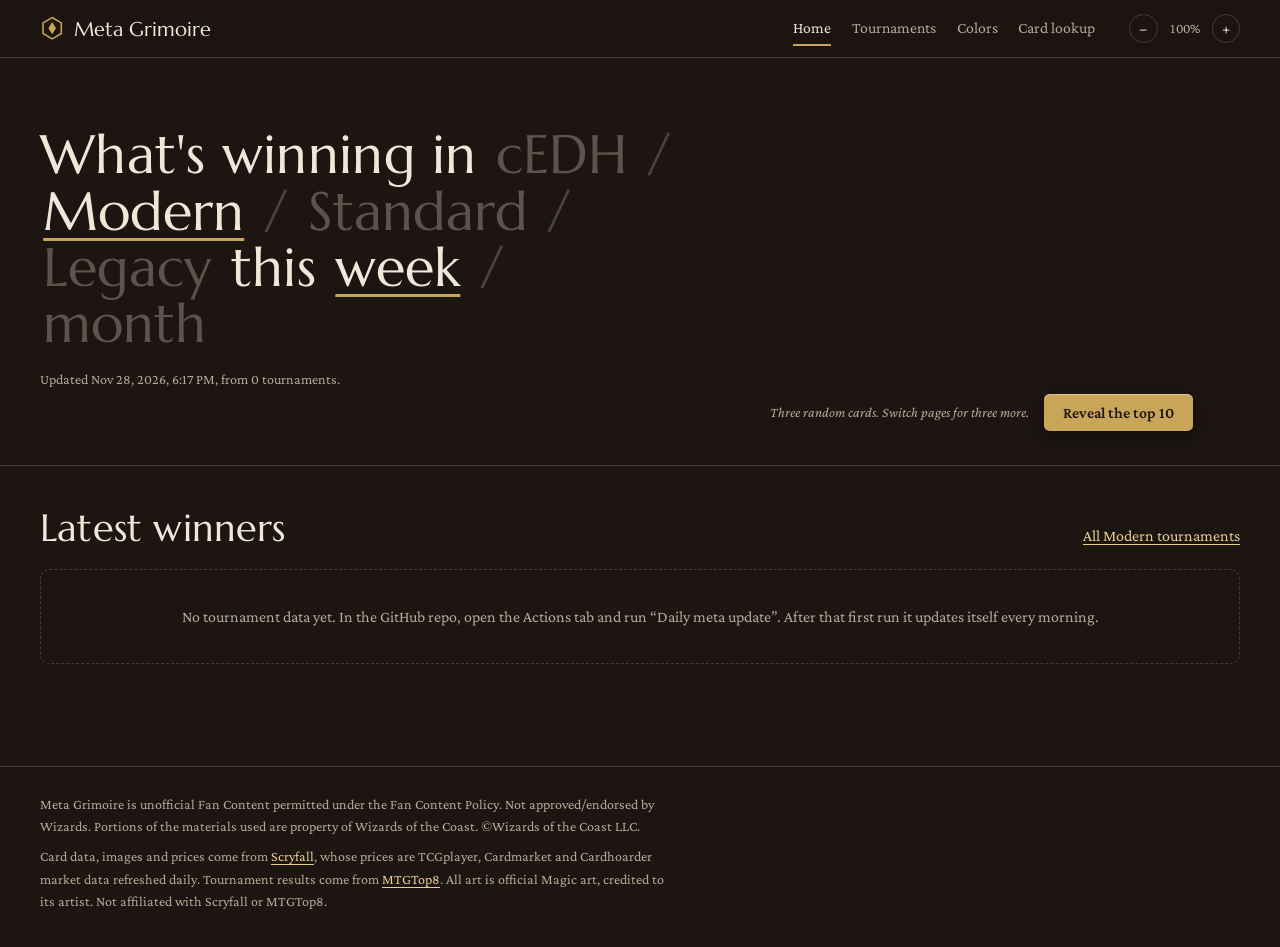
<file: index.html>
<!DOCTYPE html>
<html lang="en">
<head>
  <meta charset="utf-8">
  <meta name="viewport" content="width=device-width, initial-scale=1">
  <title>Meta Grimoire: what's winning in cEDH, Modern, Standard and Legacy</title>
  <meta name="description" content="Daily-updated winning decks, top 10 archetypes and tournament history for cEDH, Modern, Standard and Legacy, plus a card lookup with prices for every printing.">
  <meta name="theme-color" content="#1c1511">
  <link rel="preconnect" href="https://api.scryfall.com" crossorigin>
  <link rel="preconnect" href="https://cards.scryfall.io">
  <link rel="preconnect" href="https://svgs.scryfall.io">
  <link rel="preconnect" href="https://fonts.googleapis.com">
  <link rel="preconnect" href="https://fonts.gstatic.com" crossorigin>
  <link rel="preload" href="data/meta.json" as="fetch" crossorigin>
  <link href="https://fonts.googleapis.com/css2?family=Marcellus&family=Crimson+Pro:ital,wght@0,400;0,600;1,400&display=swap" rel="stylesheet">
  <link rel="stylesheet" href="css/styles.css">
  <script>try{var z=localStorage.getItem("pageZoom"),s=[.8,.87,.93,1,1.07,1.15];document.documentElement.style.fontSize=(93.75*(s[z==null?3:+z]||1))+"%"}catch(e){}</script>
  <link rel="icon" href="data:image/svg+xml,%3Csvg xmlns='http://www.w3.org/2000/svg' viewBox='0 0 64 64'%3E%3Cpath d='M32 4 56 18v28L32 60 8 46V18z' fill='%231c1511' stroke='%23c9a55a' stroke-width='4'/%3E%3Cpath d='M32 16 42 32 32 48 22 32z' fill='%23c9a55a'/%3E%3C/svg%3E">
  <script type="module" src="js/app.js"></script>
</head>
<body>
  <a class="skip" href="#main">Skip to content</a>
  <header class="topbar">
    <a class="brand" href="#home" aria-label="Meta Grimoire home">
      <svg viewBox="0 0 64 64" aria-hidden="true"><path d="M32 4 56 18v28L32 60 8 46V18z" fill="none" stroke="currentColor" stroke-width="4"/><path d="M32 16 42 32 32 48 22 32z" fill="currentColor"/></svg>
      <span>Meta Grimoire</span>
    </a>
    <nav class="mainnav" aria-label="Main">
      <a href="#home" data-nav="home">Home</a>
      <a href="#events" data-nav="events">Tournaments</a>
      <a href="#colors" data-nav="colors">Colors</a>
      <a href="#cards" data-nav="cards">Card lookup</a>
    </nav>
  </header>

  <main id="main" tabindex="-1"></main>

  <footer class="footer">
    <p>Meta Grimoire is unofficial Fan Content permitted under the Fan Content Policy. Not approved/endorsed by Wizards. Portions of the materials used are property of Wizards of the Coast. ©Wizards of the Coast LLC.</p>
    <p>Card data, images and prices come from <a href="https://scryfall.com" rel="noopener">Scryfall</a>, whose prices are TCGplayer, Cardmarket and Cardhoarder market data refreshed daily. Tournament results come from <a href="https://www.mtgtop8.com" rel="noopener">MTGTop8</a>. All art is official Magic art, credited to its artist. Not affiliated with Scryfall or MTGTop8.</p>
  </footer>

  <div id="preview" class="preview" aria-hidden="true"><img alt=""><img alt="" class="back"></div>
  <div id="modal" class="modal" hidden>
    <div class="modal-backdrop" data-close></div>
    <div class="modal-panel" role="dialog" aria-modal="true" aria-labelledby="modal-title">
      <button class="modal-x" data-close aria-label="Close">×</button>
      <div class="modal-body"></div>
    </div>
  </div>
  <div id="toast" class="toast" role="status" aria-live="polite"></div>
</body>
</html>
</file>
<file: css/styles.css>
/* Meta Grimoire
   Concept: the page is the table, the data are cards.
   Color is information: every frame takes the real Magic frame color of the deck's identity
   (mono = its color, two colors = split hybrid frame, three+ = gold, colorless = artifact).
   Type: Marcellus (flared capitals in the Friz Quadrata lineage of classic card titles) +
   Crimson Pro (a Plantin-style text face, like card rules text). */

:root {
  /* table */
  --umber: #1c1511;
  --umber-2: #261d17;
  --umber-3: #33281f;
  --seam: #4a3b2f;
  /* paper */
  --vellum: #eee5d0;
  --vellum-2: #e2d6bb;
  --ink: #1e1611;
  --ink-soft: #5b4a3c;
  /* text on the table */
  --text: #efe7d8;
  --text-soft: #b9a995;
  /* brass: actions and focus only */
  --brass: #c9a55a;
  --brass-hi: #e8cf92;
  /* frame colors */
  --fw: #e4ddc6; --fu: #2d6aad; --fb: #3f3631; --fr: #c0432c; --fg: #2f7849; --gold: #c9a55a; --artifact: #8e989d;

  --t-xs: .8125rem; --t-sm: .9375rem; --t-md: 1.125rem; --t-lg: 1.375rem; --t-xl: 1.75rem; --t-2xl: 2.5rem; --t-3xl: clamp(2.2rem, 4.6vw, 3.6rem);
  --title: 'Marcellus', 'Optima', 'Candara', serif;
  --text-face: 'Crimson Pro', 'Iowan Old Style', Georgia, serif;
  --ease: cubic-bezier(.22, .8, .26, 1);
  --maxw: 80rem;
}

* { box-sizing: border-box; }
html { -webkit-text-size-adjust: 100%; }
body {
  margin: 0; background: var(--umber); color: var(--text);
  font: 400 1.0625rem/1.6 var(--text-face); font-variant-numeric: lining-nums;
  -webkit-font-smoothing: antialiased;
}
a { color: var(--brass-hi); text-decoration-thickness: 1px; text-underline-offset: 3px; }
img { max-width: 100%; }
button, input, select { font: inherit; color: inherit; }
:focus-visible { outline: 2px solid var(--brass-hi); outline-offset: 3px; border-radius: 0.25rem; }
.skip { position: absolute; left: -999px; }
.skip:focus { left: 0.75rem; top: 0.75rem; z-index: 99; background: var(--umber-3); padding: 0.5rem 0.75rem; }
.wrap { width: min(var(--maxw), 100% - 2.5rem); margin-inline: auto; }
.soft { color: var(--text-soft); }
h1, h2, h3 { font-family: var(--title); font-weight: 400; letter-spacing: .005em; margin: 0; }

/* ---------- top bar ---------- */
.topbar {
  position: sticky; top: 0; z-index: 30; display: flex; align-items: center; gap: 1.75rem;
  padding: 0.75rem max(1.25rem, calc((100% - var(--maxw)) / 2));
  background: color-mix(in srgb, var(--umber) 90%, transparent); backdrop-filter: blur(0.625rem);
  border-bottom: 1px solid var(--seam);
}
.brand { display: flex; align-items: center; gap: 0.625rem; color: var(--text); font: 400 1.35rem var(--title); text-decoration: none; }
.brand svg { width: 1.625rem; height: 1.625rem; color: var(--brass); }
.brand em { font-style: normal; color: var(--text-soft); }
.mainnav { display: flex; gap: 1.375rem; margin-left: auto; flex-wrap: wrap; }
.mainnav a { color: var(--text-soft); text-decoration: none; font-size: 1.05rem; padding: 0.25rem 0; border-bottom: 2px solid transparent; transition: color .2s; }
.mainnav a:hover { color: var(--text); }
.mainnav a.active { color: var(--text); border-bottom-color: var(--brass); }

main { min-height: 70vh; outline: none; }

/* ---------- page head with official art ---------- */
.head { position: relative; overflow: hidden; border-bottom: 1px solid var(--seam); }
.head-art { position: absolute; inset: 0; background: center 28% / cover no-repeat; opacity: 0; transition: opacity .9s var(--ease); }
.head-art.ready { opacity: .55; }
.head::after { content: ''; position: absolute; inset: 0; background: linear-gradient(90deg, var(--umber) 18%, color-mix(in srgb, var(--umber) 55%, transparent) 60%, color-mix(in srgb, var(--umber) 20%, transparent)), linear-gradient(0deg, var(--umber), transparent 45%); }
.head-inner { position: relative; z-index: 1; display: grid; grid-template-columns: minmax(0, 1.25fr) minmax(0, 1fr); gap: 2.5rem; align-items: center; padding: 2.75rem 0 2.25rem; }
.head h1 { font-size: var(--t-3xl); line-height: 1.04; max-width: 15ch; }
.head .lede { font-size: var(--t-md); color: var(--text-soft); max-width: 46ch; margin: 1rem 0 0; }
.credit { position: absolute; z-index: 2; right: max(1.25rem, calc((100% - var(--maxw)) / 2)); bottom: 0.625rem; font-size: var(--t-xs); color: var(--text-soft); font-style: italic; }
.credit a { color: inherit; }
.back { display: inline-block; margin-bottom: 0.875rem; font-size: var(--t-sm); }

/* the home headline is also the control */
.say { font-size: clamp(1.9rem, 3.6vw, 3.1rem); line-height: 1.12; max-width: 20ch; }
.say .opt { font: inherit; background: none; border: 0; padding: 0 .06em; cursor: pointer; color: color-mix(in srgb, var(--text) 30%, transparent); transition: color .25s; }
.say .opt:hover { color: color-mix(in srgb, var(--text) 70%, transparent); }
.say .opt[aria-pressed="true"] { color: var(--text); text-decoration: underline; text-decoration-color: var(--brass); text-decoration-thickness: .06em; text-underline-offset: .14em; }
.say .sep { color: color-mix(in srgb, var(--text) 22%, transparent); }
.stamp { margin-top: 1.125rem; font-size: var(--t-sm); color: var(--text-soft); }

/* ---------- three random cards ---------- */
.hand { position: relative; height: 18.75rem; display: flex; justify-content: center; align-items: center; }
.hand.small { height: 11.875rem; }
.hand .fcard {
  position: absolute; width: 10.5rem; aspect-ratio: 488 / 680; border-radius: 4.8% / 3.5%; overflow: hidden; cursor: zoom-in;
  background: var(--umber-3); box-shadow: 0 1.375rem 2.75rem rgb(8 5 3 / .6);
  transform-origin: 50% 130%; transition: transform .45s var(--ease), opacity .45s var(--ease); opacity: 0;
}
.hand.small .fcard { width: 6.5rem; }
.hand .fcard img { width: 100%; height: 100%; display: block; object-fit: cover; }
.hand .fcard:nth-child(1) { transform: rotate(-11deg) translateX(-62%); }
.hand .fcard:nth-child(2) { transform: translateY(-4%); z-index: 2; }
.hand .fcard:nth-child(3) { transform: rotate(11deg) translateX(62%); }
.hand .fcard.in { opacity: 1; }
.hand .fcard:hover { z-index: 3; }
.hand .fcard:nth-child(1):hover { transform: rotate(-6deg) translate(-62%, -8%); }
.hand .fcard:nth-child(2):hover { transform: translateY(-12%); }
.hand .fcard:nth-child(3):hover { transform: rotate(6deg) translate(62%, -8%); }
.deal-row { display: flex; align-items: center; justify-content: center; gap: 1rem; margin-top: 0.875rem; flex-wrap: wrap; }
.deal-row p { margin: 0; font-size: var(--t-sm); color: var(--text-soft); font-style: italic; }

/* ---------- controls ---------- */
.btn { white-space: nowrap;
  display: inline-flex; align-items: center; gap: 0.5rem; border: 0; cursor: pointer; border-radius: 0.375rem; padding: 0.6875rem 1.25rem;
  font: 600 1.05rem var(--text-face); color: var(--ink); background: var(--brass); text-decoration: none;
  box-shadow: inset 0 1px 0 rgb(255 255 255 / .35), 0 0.375rem 1.125rem rgb(0 0 0 / .35); transition: background .2s, transform .2s var(--ease);
}
.btn:hover { background: var(--brass-hi); }
.btn:active { transform: translateY(1px); }
.btn.quiet { background: transparent; color: var(--brass-hi); box-shadow: inset 0 0 0 1px color-mix(in srgb, var(--brass) 60%, transparent); }
.btn.quiet:hover { background: color-mix(in srgb, var(--brass) 14%, transparent); }
.btn.sm { padding: 0.375rem 0.8125rem; font-size: .95rem; }
.seg { display: inline-flex; border: 1px solid var(--seam); border-radius: 0.5rem; overflow: hidden; }
.seg button, .seg a { border: 0; background: none; padding: 0.4375rem 0.875rem; cursor: pointer; color: var(--text-soft); font-size: 1rem; text-decoration: none; }
.seg > * + * { border-left: 1px solid var(--seam); }
.seg [aria-pressed="true"], .seg .on { background: var(--umber-3); color: var(--text); box-shadow: inset 0 -2px 0 var(--brass); }
.field { width: 100%; padding: 0.8125rem 1rem; border-radius: 0.5rem; border: 1px solid var(--seam); background: var(--umber-2); font-size: 1.1rem; color: var(--text); }
input[type="search"]::-webkit-search-cancel-button { -webkit-appearance: none; }
.field::placeholder { color: color-mix(in srgb, var(--text-soft) 75%, transparent); }
.field:focus { outline: none; border-color: var(--brass); box-shadow: 0 0 0 3px color-mix(in srgb, var(--brass) 25%, transparent); }
.searchbar { position: relative; }
.suggest { position: absolute; z-index: 20; inset-inline: 0; top: calc(100% + 0.375rem); background: var(--umber-2); border: 1px solid var(--seam); border-radius: 0.5rem; overflow: hidden; box-shadow: 0 1.125rem 2.5rem rgb(0 0 0 / .5); }
.suggest button { display: flex; width: 100%; gap: 0.625rem; align-items: center; text-align: left; padding: 0.5625rem 0.875rem; border: 0; background: none; cursor: pointer; }
.suggest button:hover, .suggest button.hi { background: var(--umber-3); }
.suggest .soft { margin-left: auto; font-size: var(--t-sm); }

section.block { padding: 2.75rem 0; }
.block-head { display: flex; justify-content: space-between; align-items: end; gap: 1rem 1.5rem; flex-wrap: wrap; margin-bottom: 1.375rem; }
.block-head h2 { font-size: var(--t-2xl); line-height: 1.1; }
.block-head p { margin: 0.375rem 0 0; color: var(--text-soft); max-width: 60ch; }
.note { padding: 2.25rem; text-align: center; color: var(--text-soft); border: 1px dashed var(--seam); border-radius: 0.625rem; }
.loading { padding: 2.5rem; text-align: center; color: var(--text-soft); font-style: italic; }

/* ---------- pips ---------- */
.pips { display: inline-flex; gap: 2px; vertical-align: -3px; }
.pips img { border-radius: 50%; box-shadow: 0 1px 1px rgb(0 0 0 / .55); }
.pip-unknown { display: inline-grid; place-items: center; width: 1.125rem; height: 1.125rem; border-radius: 50%; background: var(--seam); font-size: .75rem; }

/* =====================================================================
   The card frame: one archetype = one card
   ===================================================================== */
.top10 { display: grid; grid-template-columns: repeat(6, minmax(0, 1fr)); gap: 1.125rem; align-items: start; }
/* #1 holds the left half; #2 to #10 fill a 3 x 3 hand beside it */
.top10 > :first-child { grid-column: span 3; grid-row: span 3; aspect-ratio: auto; height: 100%; contain: size; }
.top10 > :first-child .textbox { font-size: min(4.4cqi, 1.25rem); }
.top10 > :first-child .type { font-size: min(5cqi, 1.6rem); }
.top10 > :first-child .name { font-size: min(7cqi, 2.4rem); }
.top10 > :first-child .foot { font-size: min(3.4cqi, .95rem); }
.mcard {
  container-type: inline-size; position: relative; display: block; aspect-ratio: 63 / 88; color: var(--ink); text-decoration: none;
  border-radius: 4.6% / 3.3%; padding: 3.6%; background: #120d0a;
  box-shadow: 0 1.125rem 2.375rem rgb(6 4 2 / .55); transition: transform .3s var(--ease), box-shadow .3s var(--ease);
}
.mcard:hover { transform: translateY(-6px); box-shadow: 0 1.75rem 3.125rem rgb(6 4 2 / .7); }
.mcard:focus-visible { outline-offset: 0.25rem; }
.mcard .frame {
  height: 100%; border-radius: 2.4% / 1.7%; padding: 3.2% 3.6% 2.4%;
  display: grid; grid-template-rows: auto minmax(0, 1fr) auto minmax(0, .92fr) auto; gap: 1.6%;
  background: linear-gradient(100deg, var(--f1) 0 46%, var(--f2) 54% 100%);
  box-shadow: inset 0 0 0 1px rgb(255 255 255 / .18), inset 0 0 1.375rem rgb(0 0 0 / .25);
}
.mcard .bar {
  display: flex; align-items: center; justify-content: space-between; gap: 4cqi; padding: 1.4cqi 3.2cqi; border-radius: 3cqi / 50%;
  background: linear-gradient(180deg, #f4ecda, #ddd0b2); box-shadow: 0 1px 0 rgb(255 255 255 / .5) inset, 0 .8cqi 1.4cqi rgb(0 0 0 / .35);
}
.mcard .name { font: 400 7cqi/1.15 var(--title); white-space: nowrap; overflow: hidden; text-overflow: ellipsis; }
.mcard .cost .pips img { width: 5.6cqi; height: 5.6cqi; }
.mcard .art { position: relative; margin: 0 1.6cqi; overflow: hidden; background: #0e0a08; border: .7cqi solid rgb(0 0 0 / .55); }
.mcard .art img { width: 100%; height: 100%; object-fit: cover; display: block; }
.mcard .art .noart { position: absolute; inset: 0; display: grid; place-items: center; }
.mcard .art .noart .pips img { width: 16cqi; height: 16cqi; }
.mcard .type { font: 400 5.4cqi/1.2 var(--title); }
.mcard .type .rank { font-family: var(--text-face); font-weight: 600; font-size: 5cqi; }
.mcard .textbox {
  margin: 0 1.6cqi; padding: 3cqi 4cqi; background: linear-gradient(180deg, var(--vellum), var(--vellum-2)); overflow: hidden;
  font: 400 5.1cqi/1.32 var(--text-face); box-shadow: inset 0 0 0 .5cqi rgb(0 0 0 / .18);
}
.mcard .textbox p { margin: 0 0 1.6cqi; }
.mcard .textbox .flavor { font-style: italic; color: var(--ink-soft); border-top: 1px solid rgb(30 22 17 / .25); padding-top: 1.6cqi; margin-top: 2cqi; }
.mcard .foot { display: flex; justify-content: space-between; align-items: end; font: 400 3.6cqi/1.2 var(--text-face); color: rgb(255 255 255 / .82); text-shadow: 0 1px 1px rgb(0 0 0 / .6); padding: 0 1cqi; min-height: 6cqi; }
.mcard .pt {
  position: absolute; right: 6.5%; bottom: 4.4%; padding: 1.2cqi 3.4cqi; border-radius: 2cqi;
  font: 600 6.4cqi/1 var(--text-face); background: linear-gradient(180deg, #f4ecda, #d8caa9); box-shadow: 0 .6cqi 1.2cqi rgb(0 0 0 / .45);
}
/* dark frames need light type bars to stay readable; the bars already are, so only the foot changes */
.mcard.dark .foot { color: rgb(255 255 255 / .9); }

/* the deal: the one orchestrated motion on the site (driven from JS with WAAPI) */
.top10.dealing .mcard { will-change: transform, opacity; }

/* ---------- winners and event rows: a single ledger surface, color stripes carry identity ---------- */
.ledger { background: var(--umber-2); border: 1px solid var(--seam); border-radius: 0.625rem; overflow: hidden; }
.row {
  display: grid; grid-template-columns: 0.375rem minmax(0, 1fr) auto; gap: 0 1rem; align-items: center; padding: 0 1.125rem 0 0;
  color: var(--text); text-decoration: none; border-top: 1px solid var(--seam);
}
.row:first-child { border-top: 0; }
.row .stripe { align-self: stretch; background: linear-gradient(180deg, var(--f1), var(--f2)); }
.row .main { padding: 0.875rem 0; min-width: 0; }
.row .main strong { font: 400 var(--t-lg) var(--title); }
.row .main > span:not(.pips) { display: block; color: var(--text-soft); font-size: var(--t-sm); }
.row .side { text-align: right; color: var(--text-soft); font-size: var(--t-sm); white-space: nowrap; }
a.row:hover, .row.click:hover { background: var(--umber-3); }
.row.click { cursor: pointer; }
.event .standings { display: none; padding: 0.25rem 1.125rem 1rem 1.5rem; }
.event.open .standings { display: block; }
.event.open { background: color-mix(in srgb, var(--umber-3) 55%, transparent); }
.standing { display: grid; grid-template-columns: 2.875rem minmax(0, 1fr) auto minmax(0, 11.25rem); gap: 0.75rem; align-items: center; padding: 0.4375rem 0.625rem; border-radius: 0.375rem; text-decoration: none; color: var(--text); }
.standing:hover { background: var(--umber-3); }
.standing .r { color: var(--brass-hi); font-weight: 600; }
.standing .pl { color: var(--text-soft); text-align: right; overflow: hidden; text-overflow: ellipsis; white-space: nowrap; }
.winners { display: grid; grid-template-columns: repeat(2, minmax(0, 1fr)); }
.winners .row:nth-child(2) { border-top: 0; }
.winners .row:nth-child(odd) { border-right: 1px solid var(--seam); }

/* ---------- decklist: a registration sheet on vellum ---------- */
.deck-layout { display: grid; grid-template-columns: minmax(0, 1fr) 18.75rem; gap: 2rem; align-items: start; }
.sheet { background: linear-gradient(180deg, var(--vellum), var(--vellum-2)); color: var(--ink); border-radius: 0.375rem; padding: 1.625rem 1.875rem; columns: 2 15.625rem; column-gap: 2.25rem; box-shadow: 0 1.125rem 2.5rem rgb(0 0 0 / .45); }
.sheet h4 { break-after: avoid; margin: 1.125rem 0 0.375rem; font: 400 1.2rem var(--title); color: var(--ink); border-bottom: 1.5px solid rgb(30 22 17 / .35); padding-bottom: 3px; display: flex; justify-content: space-between; }
.sheet h4:first-child { margin-top: 0; }
.sheet h4 span { font: 600 1rem var(--text-face); color: var(--ink-soft); }
.cline { display: grid; grid-template-columns: 1.4rem 1fr; gap: .5rem; width: calc(100% + .75rem); padding: .12rem .375rem; margin: 0 -.375rem; border: 0; border-radius: .25rem; background: none; color: inherit; font: inherit; font-size: 1.08rem; text-align: left; break-inside: avoid; cursor: pointer; }
.cline:hover .nm, .cline:focus-visible .nm { text-decoration: underline; text-decoration-color: rgb(30 22 17 / .45); text-underline-offset: 3px; }
.sc { cursor: pointer; }
.tc { cursor: pointer; }
.cline:hover { background: rgb(201 165 90 / .32); }
.cline .q { text-align: right; font-weight: 600; color: var(--ink-soft); }
.featured { position: sticky; top: 5.375rem; }
.featured img { width: 100%; aspect-ratio: 488 / 680; border-radius: 4.8% / 3.5%; background: var(--umber-3); box-shadow: 0 1.375rem 3.125rem rgb(0 0 0 / .6); display: block; }
.actions { display: flex; gap: 0.625rem; align-items: center; flex-wrap: wrap; margin-top: 1.375rem; }

/* ---------- colors: the color pie ---------- */
.pie-layout { display: grid; grid-template-columns: 21.25rem minmax(0, 1fr); gap: 3rem; align-items: center; }
.pie { position: relative; width: 20rem; aspect-ratio: 1; margin-inline: auto; }
.pie::before { content: ''; position: absolute; inset: 16%; border-radius: 50%; border: 1px solid var(--seam); }
.pie .mana { position: absolute; width: 4.625rem; height: 4.625rem; margin: -2.3125rem 0 0 -2.3125rem; border-radius: 50%; border: 0; padding: 0; background: none; cursor: pointer; transition: transform .25s var(--ease), filter .25s, opacity .25s; opacity: .42; filter: grayscale(.6); }
.pie .mana img { width: 100%; height: 100%; display: block; filter: drop-shadow(0 0.375rem 0.625rem rgb(0 0 0 / .5)); }
.pie .mana:hover { opacity: .8; }
.pie .mana[aria-pressed="true"] { opacity: 1; filter: none; transform: scale(1.1); }
.pie .center { position: absolute; inset: 30%; display: grid; place-items: center; text-align: center; }
.pie .center strong { font: 400 1.65rem/1.1 var(--title); display: block; }
.pie .center span { color: var(--text-soft); font-size: var(--t-sm); }
.pie .clear { position: absolute; left: 50%; bottom: -6px; transform: translateX(-50%); background: none; border: 0; color: var(--text-soft); cursor: pointer; text-decoration: underline; font-size: var(--t-sm); }
.filters { display: grid; gap: 0.875rem; margin-top: 1.125rem; }
.filters .lbl { font-size: var(--t-sm); color: var(--text-soft); margin-right: 0.5rem; }
.index { columns: 4 12.5rem; column-gap: 1.75rem; }
.index section { break-inside: avoid; margin-bottom: 1.125rem; }
.index h3 { font-size: var(--t-md); color: var(--text-soft); margin-bottom: 0.25rem; }
.index a { display: flex; align-items: center; gap: 0.5rem; padding: 3px 0; color: var(--text); text-decoration: none; }
.index a:hover { color: var(--brass-hi); }
.index a.on { color: var(--brass-hi); text-decoration: underline; }
.split { display: grid; grid-template-columns: minmax(0, 1fr) minmax(0, 1fr); gap: 1.75rem; }
.split h3 { font-size: var(--t-lg); margin-bottom: 0.625rem; }

/* ---------- card lookup ---------- */
.cardview { display: grid; grid-template-columns: 18.75rem minmax(0, 1fr); gap: 2rem; }
.cardview .imgs img { width: 100%; aspect-ratio: 488 / 680; border-radius: 4.8% / 3.5%; background: var(--umber-3); box-shadow: 0 1.375rem 3.125rem rgb(0 0 0 / .6); display: block; margin-bottom: 0.75rem; }
.cardview h2 { font-size: var(--t-2xl); line-height: 1.1; padding-right: 2.25rem; }
.oracle { white-space: pre-line; background: linear-gradient(180deg, var(--vellum), var(--vellum-2)); color: var(--ink); border-radius: 0.375rem; padding: 1rem 1.25rem; margin: 0.875rem 0; font-size: 1.12rem; line-height: 1.45; }
.oracle img { width: 1em; height: 1em; vertical-align: -.12em; }
.legal { display: flex; gap: 0.375rem 1.125rem; flex-wrap: wrap; font-size: var(--t-sm); margin-top: 0.5rem; }
.legal .ok { color: #8fd0a4; }
.legal .no { color: var(--text-soft); }
.values { display: grid; grid-template-columns: repeat(auto-fit, minmax(9.375rem, 1fr)); border: 1px solid var(--seam); border-radius: 0.5rem; margin: 1.125rem 0; overflow: hidden; }
.values div { padding: 0.75rem 1rem; border-left: 1px solid var(--seam); }
.values div:first-child { border-left: 0; }
.values small { display: block; color: var(--text-soft); font-size: var(--t-sm); }
.values b { font: 400 var(--t-xl) var(--title); color: var(--text); display: block; }
.values em { font-size: var(--t-xs); color: var(--text-soft); }
.tablewrap { overflow: auto; max-height: 28.75rem; border: 1px solid var(--seam); border-radius: 0.5rem; }
table.prints { width: 100%; border-collapse: collapse; font-size: 1rem; font-variant-numeric: tabular-nums lining-nums; }
table.prints th { position: sticky; top: 0; z-index: 2; background: var(--umber-3); text-align: left; padding: 0.5625rem 0.75rem; font-weight: 600; color: var(--text-soft); cursor: pointer; white-space: nowrap; }
table.prints th[aria-sort] { color: var(--text); }
table.prints td { padding: 0.4375rem 0.75rem; border-top: 1px solid var(--seam); white-space: nowrap; }
table.prints tbody tr { cursor: pointer; }
table.prints tbody tr:hover td { background: var(--umber-3); }
table.prints tr.top td { background: color-mix(in srgb, var(--brass) 16%, transparent); }
table.prints .num { text-align: right; }
.set-ico { width: 1.0625rem; height: 1.0625rem; vertical-align: -3px; filter: invert(.88) sepia(.3); margin-right: 0.5rem; }
.fine { font-size: var(--t-xs); color: var(--text-soft); margin-top: 0.625rem; }

/* ---------- hover preview ---------- */
.preview {
  position: fixed; left: 0; top: 0; z-index: 60; pointer-events: none; display: flex; gap: 0.5rem;
  opacity: 0; scale: .95; transform: translate3d(-9999px, 0, 0); transform-origin: left center; will-change: transform, opacity;
  transition: opacity .16s var(--ease), scale .2s var(--ease);
}
.preview.show { opacity: 1; scale: 1; }
.preview img { width: 16.25rem; aspect-ratio: 488 / 680; border-radius: 4.8% / 3.5%; background: var(--umber-3); box-shadow: 0 1.625rem 3.75rem rgb(0 0 0 / .7); }
.preview .back { display: none; }
.preview.dfc .back { display: block; }

/* ---------- modal & toast ---------- */
.modal { position: fixed; inset: 0; z-index: 50; display: grid; place-items: center; padding: 1.25rem; }
.modal[hidden] { display: none; }
.modal-backdrop { position: absolute; inset: 0; background: rgb(12 8 6 / .8); backdrop-filter: blur(0.3125rem); animation: fade .2s both; }
@keyframes fade { from { opacity: 0; } }
.modal-panel { position: relative; width: min(66.25rem, 100%); max-height: calc(100dvh - 2.5rem); overflow: auto; background: var(--umber-2); border: 1px solid var(--seam); border-radius: 0.75rem; padding: 1.875rem; animation: rise .3s var(--ease) both; }
@keyframes rise { from { opacity: 0; transform: translateY(0.875rem); } }
.modal-x { position: absolute; right: 0.875rem; top: 0.625rem; border: 0; background: none; font-size: 2rem; line-height: 1; cursor: pointer; color: var(--text-soft); }
.toast { position: fixed; bottom: 1.5rem; left: 50%; transform: translate(-50%, 1rem); opacity: 0; background: var(--vellum); color: var(--ink); padding: 0.5625rem 1.125rem; border-radius: 0.5rem; transition: all .25s var(--ease); z-index: 70; pointer-events: none; }
.toast.show { opacity: 1; transform: translate(-50%, 0); }

.footer { margin-top: 4rem; padding: 1.75rem max(1.25rem, calc((100% - var(--maxw)) / 2)); border-top: 1px solid var(--seam); font-size: var(--t-sm); line-height: 1.6; color: var(--text-soft); }
.footer p { max-width: 78ch; margin: 0 0 0.5rem; }

/* ---------- responsive ---------- */
@media (max-width: 1000px) {
  .top10 { grid-template-columns: repeat(3, minmax(0, 1fr)); }
  .top10 > :first-child { grid-column: 1 / -1; grid-row: auto; aspect-ratio: 63 / 88; height: auto; width: min(100%, 27.5rem); justify-self: center; contain: none; }
}
@media (max-width: 860px) {
  .binder { padding: .6rem; } .bpage { gap: .5rem; padding: .7rem .7rem .7rem 1.6rem !important; }
  .zoom output { display: none; }
  .head-inner, .deck-layout, .split, .cardview, .pie-layout { grid-template-columns: minmax(0, 1fr); }
  .head-inner { padding: 2.25rem 0 1.875rem; gap: 1.5rem; }
  .featured { display: none; }
  .top10 { grid-template-columns: repeat(2, minmax(0, 1fr)); gap: 0.875rem; }
  .winners { grid-template-columns: minmax(0, 1fr); }
  .winners .row:nth-child(2) { border-top: 1px solid var(--seam); }
  .winners .row:nth-child(odd) { border-right: 0; }
  .standing { grid-template-columns: 2.5rem minmax(0, 1fr) auto; }
  .standing .pl { display: none; }
  .preview img { width: 13.125rem; }
  .topbar { flex-wrap: wrap; row-gap: 0.375rem; }
  .mainnav { margin-left: 0; gap: 1.125rem; }
  .pie { width: 17.5rem; }
  .hand { height: 15rem; } .hand .fcard { width: 8.25rem; }
}
@media (prefers-reduced-motion: reduce) {
  *, *::before, *::after { animation: none !important; transition-duration: .01ms !important; }
}

/* small cards keep only the essentials */
@container (max-width: 230px) {
  .mcard .extra { display: none; }
  .mcard .textbox { font-size: 6.4cqi; line-height: 1.25; }
  .mcard .foot span:first-child { display: none; }
}

.sample-bar { margin: 0; padding: 0.5rem 1.25rem; text-align: center; font-size: var(--t-sm); font-style: italic; background: var(--umber-3); color: var(--brass-hi); border-bottom: 1px solid var(--seam); }

/* ---------- page size control ---------- */
.zoom { display: inline-flex; align-items: center; gap: .25rem; margin-left: .5rem; color: var(--text-soft); }
.zoom button { width: 1.9rem; height: 1.9rem; border-radius: 50%; border: 1px solid var(--seam); background: none; cursor: pointer; color: var(--text); font-size: 1.05rem; line-height: 1; display: grid; place-items: center; }
.zoom button:hover:not(:disabled) { border-color: var(--brass); }
.zoom button:disabled { opacity: .35; cursor: default; }
.zoom output { min-width: 3.1rem; text-align: center; font-size: var(--t-sm); font-variant-numeric: tabular-nums; }

/* ---------- card lookup: a collector's binder, two 9-pocket pages per spread ---------- */
.binder { display: grid; grid-template-columns: repeat(2, minmax(0, 1fr)); gap: 0; padding: 1.25rem; border-radius: .75rem; max-width: 60rem; margin-inline: auto;
  background: radial-gradient(120% 90% at 50% 0%, #2c231c, #17110d); box-shadow: 0 1.5rem 3rem rgb(0 0 0 / .5), inset 0 0 0 1px rgb(255 255 255 / .05); }
.binder.single { grid-template-columns: minmax(0, 1fr); max-width: 40rem; margin-inline: auto; }
.bpage { position: relative; display: grid; grid-template-columns: repeat(3, minmax(0, 1fr)); gap: .9rem; padding: 1.1rem 1.4rem 1.1rem 2.2rem;
  background: linear-gradient(180deg, #120d0a, #0f0b08); border-radius: .4rem; box-shadow: inset 0 0 0 1px rgb(255 255 255 / .04); }
.bpage + .bpage { padding: 1.1rem 2.2rem 1.1rem 1.4rem; }
.binder:not(.single) .bpage:first-child { border-radius: .4rem 0 0 .4rem; box-shadow: inset -1.2rem 0 1.4rem -1rem rgb(0 0 0 / .9), inset 0 0 0 1px rgb(255 255 255 / .04); }
.binder:not(.single) .bpage + .bpage { border-radius: 0 .4rem .4rem 0; box-shadow: inset 1.2rem 0 1.4rem -1rem rgb(0 0 0 / .9), inset 0 0 0 1px rgb(255 255 255 / .04); }
/* ring holes on the binding edge */
.bpage::before { content: ''; position: absolute; top: 12%; bottom: 12%; width: .7rem; left: .7rem;
  background: radial-gradient(circle, #050302 .26rem, transparent .3rem) center / .7rem 33.33% repeat-y; }
.bpage + .bpage::before { left: auto; right: .7rem; }
.binder.single .bpage::before { left: .7rem; right: auto; }
.pocket { position: relative; aspect-ratio: 488 / 680; border-radius: 4.8% / 3.5%; border: 0; padding: 0; cursor: pointer; background: rgb(255 255 255 / .025);
  box-shadow: inset 0 0 0 1px rgb(255 255 255 / .07); }
.pocket img { width: 100%; height: 100%; display: block; border-radius: inherit; object-fit: cover; }
/* sleeve sheen */
.pocket::after { content: ''; position: absolute; inset: 0; border-radius: inherit; pointer-events: none;
  background: linear-gradient(160deg, rgb(255 255 255 / .16), transparent 32%, transparent 70%, rgb(255 255 255 / .05)); box-shadow: inset 0 0 0 1px rgb(255 255 255 / .12); }
.pocket:hover::after { background: linear-gradient(160deg, rgb(255 255 255 / .24), transparent 40%); }
.pocket .sticker { position: absolute; z-index: 1; right: -.35rem; bottom: .9rem; padding: .1rem .5rem; border-radius: .2rem; font: 600 .82rem/1.4 var(--text-face);
  background: #f3ead3; color: var(--ink); box-shadow: 0 .15rem .35rem rgb(0 0 0 / .5); transform: rotate(-4deg); }
.pocket.empty { cursor: default; }
.binder-nav { display: flex; align-items: center; justify-content: center; gap: 1rem; margin-top: 1.1rem; color: var(--text-soft); }
.binder-nav span { min-width: 9rem; text-align: center; font-size: var(--t-sm); }
.turn-next { animation: turnNext .35s var(--ease); }
.turn-prev { animation: turnPrev .35s var(--ease); }
@keyframes turnNext { from { opacity: 0; transform: translateX(1.5rem); } }
@keyframes turnPrev { from { opacity: 0; transform: translateX(-1.5rem); } }

/* ---------- deck "Cards" view: mana-value stacks, laid out like a deck on the table ---------- */
.stacks { display: flex; gap: 1.1rem; overflow-x: auto; padding: .5rem .25rem 1.25rem; align-items: flex-start; }
.stack-col { flex: 0 0 9.5rem; }
.stack-col h3 { font-size: var(--t-md); margin-bottom: .1rem; }
.stack-col p { margin: 0 0 .6rem; font-size: var(--t-xs); color: var(--text-soft); }
.stack { display: flex; flex-direction: column; }
.sc { position: relative; margin: 0; }
.sc + .sc { margin-top: -110%; }
.sc img { width: 100%; aspect-ratio: 488 / 680; border-radius: 4.8% / 3.5%; display: block; background: var(--umber-3); box-shadow: 0 -.1rem .4rem rgb(0 0 0 / .55); }
.sc.many img { box-shadow: 0 -.1rem .4rem rgb(0 0 0 / .55), .18rem .18rem 0 -.02rem #2c231b, .36rem .36rem 0 -.04rem #241c16; }
.sc .q { position: absolute; top: .35rem; right: .4rem; background: rgb(20 14 10 / .88); color: var(--vellum); font-weight: 600; font-size: .85rem; padding: 0 .45rem; border-radius: 999px; }
.sc:hover img { outline: 2px solid var(--brass-hi); outline-offset: 1px; }
.sc:last-child { margin-bottom: 0; }

/* ---------- binder page turn ---------- */
@property --shade { syntax: '<number>'; inherits: true; initial-value: 0; }
.binder { position: relative; perspective: 95rem; perspective-origin: 50% 40%; }
/* the leaf is flat and holds the perspective, so strips paint in order and each edge lands on solid page */
.leaf { position: absolute; top: 1.25rem; bottom: 1.25rem; z-index: 5; perspective: 95rem; perspective-origin: 0% 40%; }
.leaf.left { perspective-origin: 100% 40%; }
.leaf.single { perspective-origin: 50% 40%; }
.leaf.right { left: 50%; right: 1.25rem; transform-origin: left center; }
.leaf.left { left: 1.25rem; right: 50%; transform-origin: right center; }
.leaf.single { left: 1.25rem; right: 1.25rem; transform-origin: left center; }
.leaf .strip { position: absolute; top: 0; height: 100%; }
.leaf:not(.left) .strip { left: 0; transform-origin: left center; }
.leaf.left .strip { right: 0; transform-origin: right center; }
.leaf .strip { will-change: transform; }
.leaf .lite { position: absolute; inset: 0; pointer-events: none; z-index: 3; }
.leaf .face { position: absolute; inset: 0; overflow: hidden; }
.leaf .slice { position: absolute; top: 0; }
.leaf .slice > .bpage { height: 100%; }
.cast { position: absolute; top: 1.25rem; bottom: 1.25rem; z-index: 4; pointer-events: none; opacity: 0; }
.cast.right { left: 50%; right: 1.25rem; background: linear-gradient(90deg, rgb(0 0 0 / .85), rgb(0 0 0 / .25) 55%, transparent); }
.cast.left { left: 1.25rem; right: 50%; background: linear-gradient(270deg, rgb(0 0 0 / .85), rgb(0 0 0 / .25) 55%, transparent); }
.cast.single { left: 1.25rem; right: 1.25rem; background: linear-gradient(90deg, rgb(0 0 0 / .85), rgb(0 0 0 / .2) 55%, transparent); }
.bpage.reverse { background: repeating-linear-gradient(0deg, #15100c 0 2px, #120d0a 2px 4px); }
.pocket.found { animation: found 1.6s var(--ease); }
@keyframes found { 0%, 60% { box-shadow: 0 0 0 3px var(--brass-hi), 0 0 2.2rem rgb(232 207 146 / .55); } 100% { box-shadow: inset 0 0 0 1px rgb(255 255 255 / .07); } }
.pocket.foil::before { content: ''; position: absolute; inset: 0; z-index: 1; border-radius: inherit; pointer-events: none; mix-blend-mode: color-dodge; opacity: .35;
  background: linear-gradient(115deg, transparent 20%, rgb(255 120 200 / .5) 35%, rgb(120 220 255 / .5) 50%, rgb(255 240 120 / .5) 65%, transparent 80%); background-size: 250% 250%; background-position: 100% 0; transition: background-position .8s var(--ease); }
.pocket.foil:hover::before { background-position: 0 100%; }
.find .suggest button .soft { margin-left: .6rem; }
.count { margin: .6rem 0 0; color: var(--text); font-size: var(--t-sm); }
.count.warn { color: #f0b48a; }
table.prints tr.current td { box-shadow: inset 0 1px 0 var(--brass), inset 0 -1px 0 var(--brass); }

/* ---------- the table: a deck laid out on a wooden table in 3D ---------- */
.tscene { position: relative; height: 46rem; --tall: 0; overflow: hidden; border-radius: .75rem; perspective: 140rem; perspective-origin: 50% 20%; cursor: grab; touch-action: none; user-select: none;
  background: radial-gradient(80% 70% at 50% 35%, #3a2a1c, #120c08 75%); box-shadow: inset 0 0 6rem rgb(0 0 0 / .7); }
.tscene.grabbing { cursor: grabbing; }
.table3d { position: absolute; left: 50%; top: 46%; width: max-content; min-width: 58rem; transform-style: preserve-3d; transform-origin: 50% 50%;
  transform: translate(-50%, -50%) rotateX(var(--rx)) rotateZ(var(--rz)) scale(var(--tz)); padding: 3rem; border-radius: 1.6rem;
  background:
    repeating-linear-gradient(90deg, rgb(0 0 0 / .08) 0 .14rem, transparent .14rem 2.6rem),
    repeating-linear-gradient(90deg, rgb(255 255 255 / .03) 0 .5rem, transparent .5rem 1.3rem),
    linear-gradient(90deg, #6b4428, #7c5131 30%, #6a4327 55%, #7a4f30 80%, #64402a);
  box-shadow: 0 0 0 .5rem #4a2e1b, 0 3rem 6rem rgb(0 0 0 / .7); }
.tscene.easing .table3d { transition: transform .55s var(--ease); }
.mat { position: relative; transform-style: preserve-3d; border-radius: 1.1rem; padding: 2.2rem 2.4rem 2.6rem;
  background: radial-gradient(120% 90% at 50% 10%, color-mix(in srgb, var(--f1) 30%, #1b2a22), color-mix(in srgb, var(--f2) 22%, #0d1511) 80%);
  box-shadow: inset 0 0 0 .18rem rgb(255 255 255 / .06), inset 0 0 3rem rgb(0 0 0 / .45), 0 .4rem .8rem rgb(0 0 0 / .35); }
.mat-title { position: absolute; right: 2.4rem; bottom: .7rem; font: 400 1.4rem var(--title); color: rgb(255 255 255 / .16); letter-spacing: .04em; }
.zones { display: flex; gap: 1.1rem; align-items: flex-start; transform-style: preserve-3d; }
.tzone { flex: 0 0 auto; width: 7.2rem; transform-style: preserve-3d; }
.tzone.cmd { margin-right: 1.4rem; }
.tzone.lands { margin-left: .6rem; }
.tzone.sb { margin-left: 2.4rem; padding-left: 1.4rem; border-left: 1px dashed rgb(255 255 255 / .14); }
.tzone h4 { margin: 0 0 .5rem; font: 400 .9rem var(--title); white-space: nowrap; gap: .4rem; color: rgb(255 255 255 / .62); display: flex; justify-content: space-between; }
.tzone h4 span { font: 600 .8rem var(--text-face); color: rgb(255 255 255 / .45); }
.tpile { display: flex; flex-direction: column; transform-style: preserve-3d; }
.tc { width: 100%; aspect-ratio: 488 / 680; border-radius: 4.8% / 3.5%; display: block; background: #2a2018; box-shadow: 0 .1rem .25rem rgb(0 0 0 / .55), 0 0 0 1px rgb(0 0 0 / .4); }
.tc + .tc { margin-top: calc(-139.34% + 1.55rem); }
.tc.copy { margin-top: calc(-139.34% + .42rem); }
.tc:hover { outline: 2px solid var(--brass-hi); outline-offset: 1px; position: relative; z-index: 2; }
.d20 { position: absolute; left: 1.4rem; bottom: -1.4rem; width: 4.4rem; height: 4.4rem; display: grid; place-items: center; transform: translateZ(1.2rem) rotate(-12deg);
  clip-path: polygon(50% 0, 93% 25%, 93% 75%, 50% 100%, 7% 75%, 7% 25%); background: linear-gradient(160deg, #e2c27c, #9c7a3a 60%, #6e5323); box-shadow: 0 1rem 1rem rgb(0 0 0 / .5); }
.d20 span { font: 600 1.5rem var(--text-face); color: #2a1d0d; }
.tcontrols { position: absolute; left: 1rem; right: 1rem; bottom: 1rem; display: flex; gap: .7rem; align-items: center; flex-wrap: wrap; cursor: default; }
.tcontrols .seg { background: rgb(20 14 10 / .82); backdrop-filter: blur(6px); }
.tcontrols .soft { font-size: var(--t-sm); font-style: italic; }
@media (max-width: 860px) { .tscene { height: 34rem; } .tcontrols .soft { display: none; } }

.tscene.tall { height: 54rem; }
.tscene.tall .table3d { top: 44%; }

/* scrollbars that match the table instead of the system's white ones */
.modal-panel, .tablewrap, .stacks, .suggest { scrollbar-width: thin; scrollbar-color: var(--seam) transparent; }
.modal-panel::-webkit-scrollbar, .tablewrap::-webkit-scrollbar, .stacks::-webkit-scrollbar { width: .55rem; height: .55rem; }
.modal-panel::-webkit-scrollbar-track, .tablewrap::-webkit-scrollbar-track, .stacks::-webkit-scrollbar-track { background: transparent; }
.modal-panel::-webkit-scrollbar-thumb, .tablewrap::-webkit-scrollbar-thumb, .stacks::-webkit-scrollbar-thumb { background: var(--seam); border-radius: 999px; }
.modal-panel::-webkit-scrollbar-corner, .tablewrap::-webkit-scrollbar-corner { background: transparent; }
</file>
